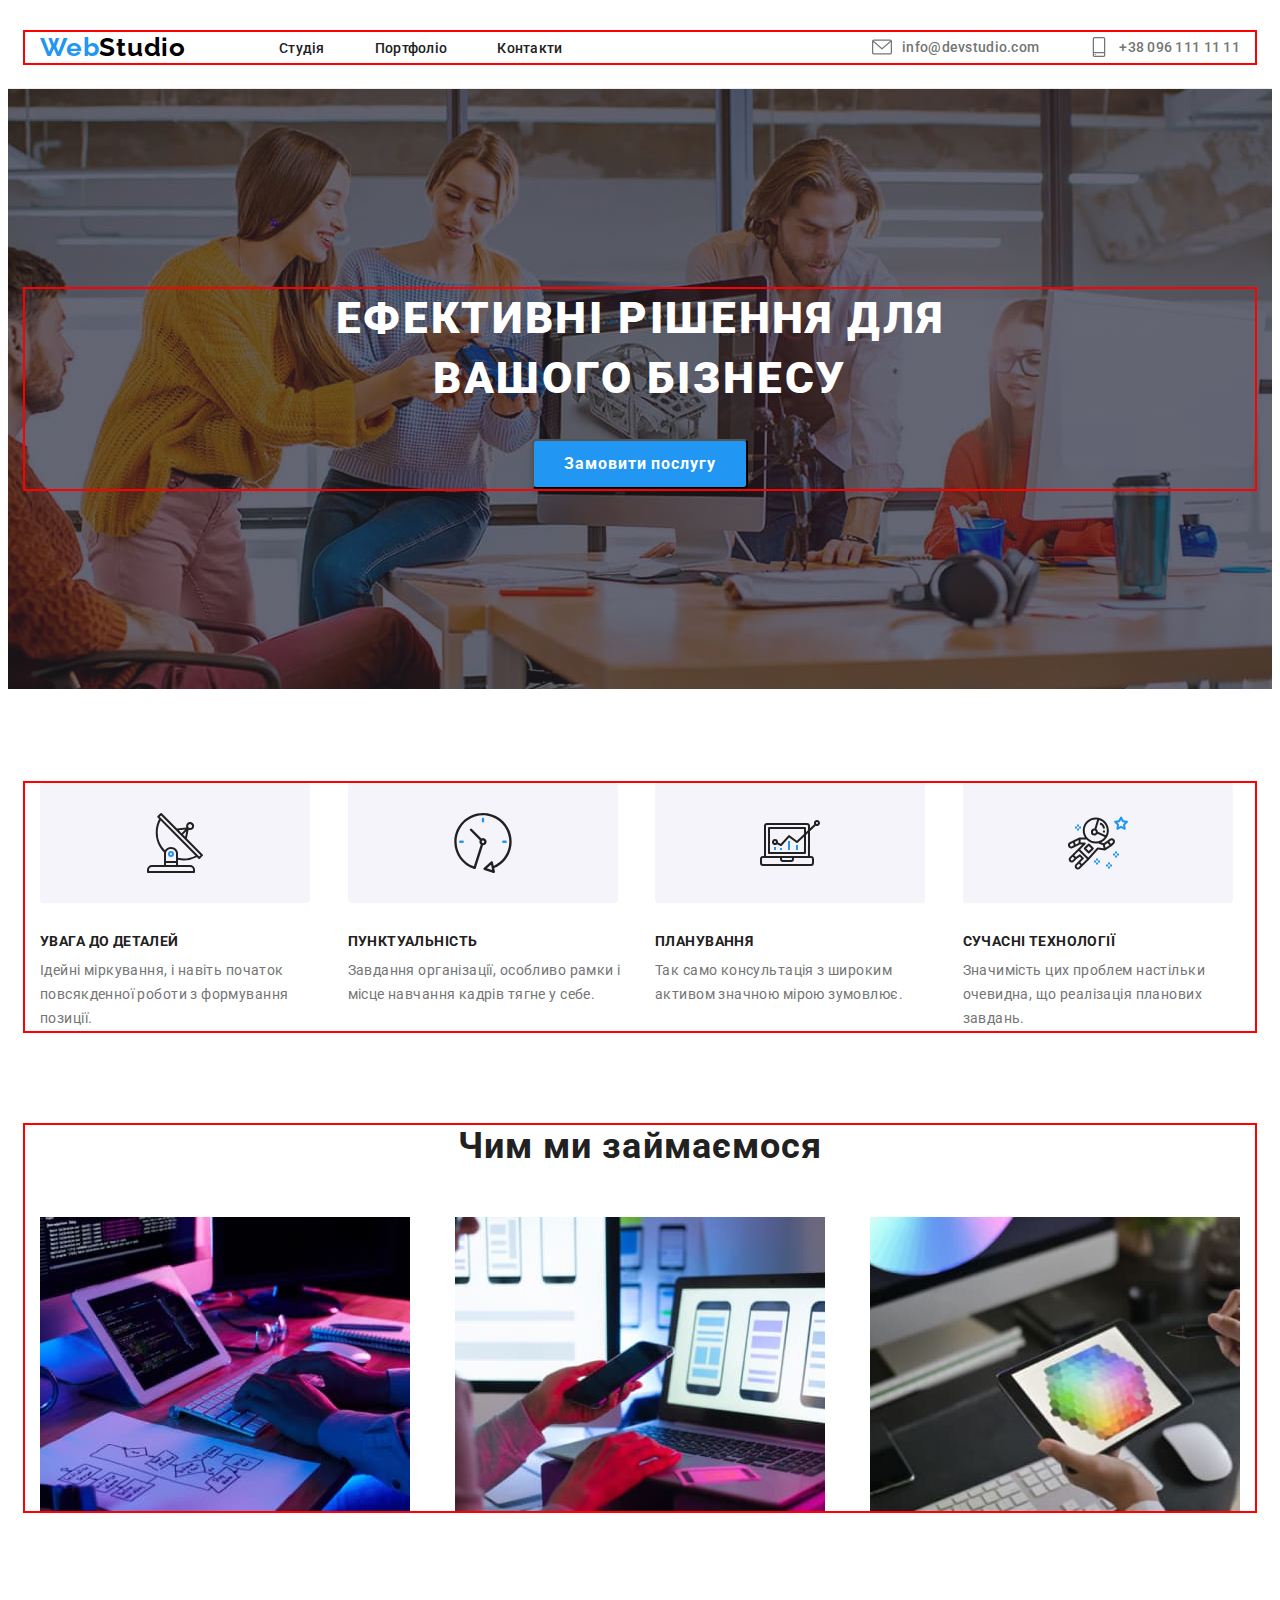
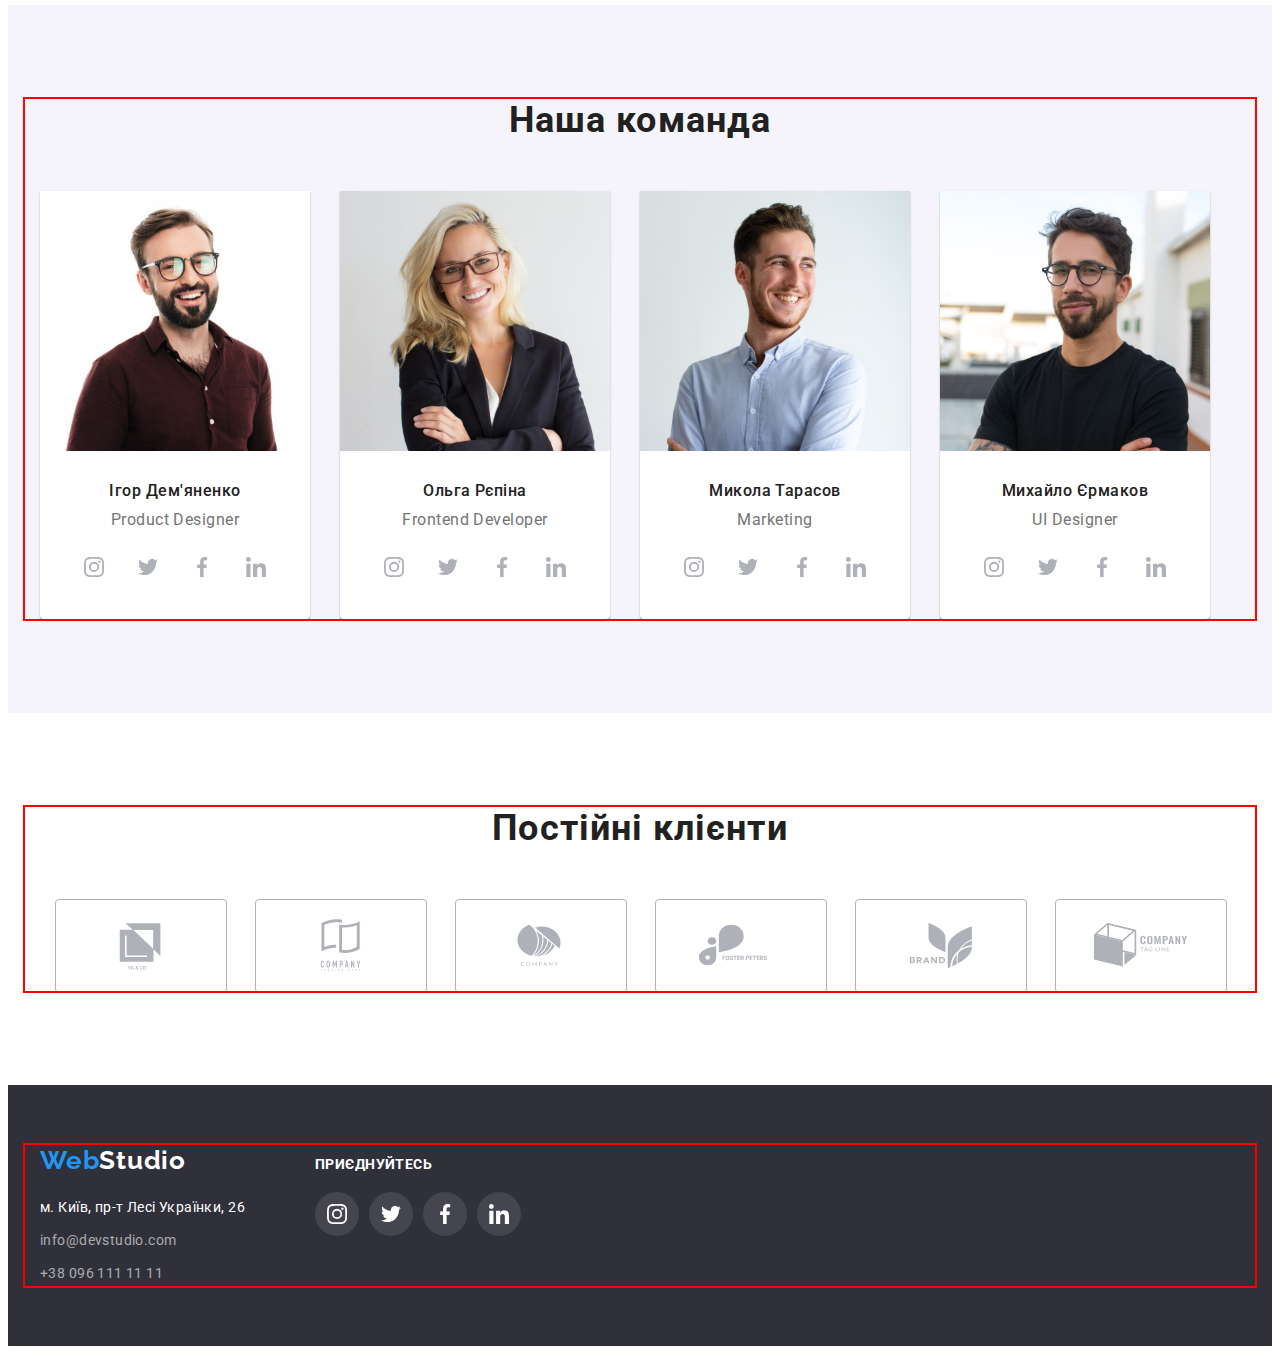
<file: index.html>
<!DOCTYPE html>
<html lang="uk">
<head>
    <meta charset="UTF-8">
    <meta http-equiv="X-UA-Compatible" content="IE=edge">
    <meta name="viewport" content="width=device-width, initial-scale=1.0">
    <title>Home</title>
    <link rel="preconnect" href="https://fonts.googleapis.com">
    <link rel="preconnect" href="https://fonts.gstatic.com" crossorigin>
    <link href="https://fonts.googleapis.com/css2?family=Raleway:wght@700&family=Roboto:wght@400;500;700;900&display=swap" rel="stylesheet">
    <link rel="stylesheet" href="https://cdnjs.cloudflare.com/ajax/libs/modern-normalize/1.1.0/modern-normalize.min.css"
    integrity="sha512-wpPYUAdjBVSE4KJnH1VR1HeZfpl1ub8YT/NKx4PuQ5NmX2tKuGu6U/JRp5y+Y8XG2tV+wKQpNHVUX03MfMFn9Q=="
    crossorigin="anonymous" referrerpolicy="no-referrer" />
    <link rel="stylesheet" href="./css/styles.css">
</head>
<body>
    <header class="header">
        <div class="container header-container">
            <a href="#" class="logo link" lang="en">
            Web<span class="logo-studio">Studio</span>
            </a>
            <nav class="header-upnav">
                <ul class="header-nav">
                    <li><a href="#" class="header-nav-link link">Студія</a></li>
                    <li><a href="./portfolio.html" class="header-nav-link link">Портфоліо</a></li>
                    <li><a href="#" class="header-nav-link link">Контакти</a></li>
                </ul>
            </nav>
                <ul class="header-nav-list">
                    <li class="header-nav-downlist">
                        <a class="header-nav-address link" href="mailto:info@devstudio.com">
                            <svg class="header-soc-icon" width="20" height="20">
                                <use href="./images/icons.svg#icon-envelope"></use>
                            </svg>
                            info@devstudio.com
                        </a>
                    </li>
                    <li class="header-nav-downlist">
                        <a class="header-nav-contact link" href="tel:+380961111111">
                            <svg class="header-soc-icon" width="20" height="20">
                                <use href="./images/icons.svg#icon-smartphone"></use>
                            </svg>
                            +38 096 111 11 11
                        </a>
                    </li>
                </ul>
        </div>
        
    </header>

    <main>
        <section class="hero">
            <div class="container">
                <h1 class="hero-title">Ефективні рішення для <br> вашого бізнесу</h1>
                <button type="button" class="hero-btn">Замовити послугу</button>
            </div>
        </section>
        
        <section class="about">
            <div class="container">
                <ul class="about-uplist">
                    <li class="about-list">
                        <div class="about-link">
                            <svg class="about-icon" width="106" height="60">
                                <use href="./images/icons.svg#icon-antenna"></use>
                            </svg>
                        </div>
                        <h3 class="about-title">УВАГА ДО ДЕТАЛЕЙ</h3>
                        <p class="about-subtitle">Ідейні міркування, і навіть початок повсякденної роботи з формування позиції.</p>
                    </li>
                    <li class="about-list">
                        <div class="about-link">
                            <svg class="about-icon" width="106" height="60">
                                <use href="./images/icons.svg#icon-clock"></use>
                            </svg>
                        </div>
                        <h3 class="about-title">ПУНКТУАЛЬНІСТЬ</h3>
                        <p class="about-subtitle">Завдання організації, особливо рамки і місце навчання кадрів тягне у себе.</p>
                    </li>
                    <li class="about-list">
                        <div class="about-link">
                            <svg class="about-icon" width="106" height="60">
                                <use href="./images/icons.svg#icon-diagram"></use>
                            </svg>
                        </div>
                        <h3 class="about-title">ПЛАНУВАННЯ</h3>
                        <p class="about-subtitle">Так само консультація з широким активом значною мірою зумовлює.</p>
                    </li>
                    <li class="about-list">
                        <div class="about-link">
                            <svg class="about-icon" width="106" height="60">
                                <use href="./images/icons.svg#icon-astronaut"></use>
                            </svg>
                        </div>
                        <h3 class="about-title">СУЧАСНІ ТЕХНОЛОГІЇ</h3>
                        <p class="about-subtitle">Значимість цих проблем настільки очевидна, що реалізація планових завдань.</p>
                    </li>
                </ul>
            </div>
        </section>
        
        <section class="example">
            <div class="container">
                <h2 class="example-title">Чим ми займаємося</h2>
                <ul class="example-list">
                    <li class="example-item"><img src="./images/img.jpg" alt="Розробка" width="370" height="294"></li>
                    <li class="example-item"><img src="./images/img-2.jpg" alt="Розмітка" width="370" height="294"></li>
                    <li class="example-item"><img src="./images/img-3.jpg" alt="Дизайн" width="370" height="294"></li>
                </ul>
            </div>
        </section>
        
        <section class="team">
            <div class="container">
                <h2 class="team-title">Наша команда</h2>
                <ul class="team-uplist">
                    <li class="team-list">
                        <img class="team-item" src="./images/team1.jpg" alt="Ігор Дем'яненко" width="270" height="260">
                        <div class="team-description">
                            <h3 class="team-name">Ігор Дем'яненко</h3>
                            <p class="team-position">Product Designer</p>
                            <ul class="team-soc-list">
                                <li class="team-soc-item">
                                    <a class="team-soc-link link" href="#">
                                        <svg class="team-soc-icon" width="20" height="20">
                                            <use href="./images/icons.svg#icon-instagram"></use>
                                        </svg>
                                    </a>
                                </li>
                                <li class="team-soc-item">
                                    <a class="team-soc-link link" href="#">
                                        <svg class="team-soc-icon" width="20" height="20">
                                            <use href="./images/icons.svg#icon-twitter"></use>
                                        </svg>
                                    </a>
                                </li>
                                <li class="team-soc-item">
                                    <a class="team-soc-link link" href="#">
                                        <svg class="team-soc-icon" width="20" height="20">
                                            <use href="./images/icons.svg#icon-facebook"></use>
                                        </svg>
                                    </a>
                                </li>
                                <li class="team-soc-item">
                                    <a class="team-soc-link link" href="#">
                                        <svg class="team-soc-icon" width="20" height="20">
                                            <use href="./images/icons.svg#icon-linkedin"></use>
                                        </svg>
                                    </a>
                                </li>
                            </ul>
                        </div>
                    </li>
                    <li class="team-list">
                        <img class="team-item" src="./images/team2.jpg" alt="Ольга Рєпіна" width="270" height="260">
                        <div class="team-description">
                            <h3 class="team-name">Ольга Рєпіна</h3>
                            <p class="team-position">Frontend Developer</p>
                            <ul class="team-soc-list">
                                <li class="team-soc-item">
                                    <a class="team-soc-link link" href="#">
                                        <svg class="team-soc-icon" width="20" height="20">
                                            <use href="./images/icons.svg#icon-instagram"></use>
                                        </svg>
                                    </a>
                                </li>
                                <li class="team-soc-item">
                                    <a class="team-soc-link link" href="#">
                                        <svg class="team-soc-icon" width="20" height="20">
                                            <use href="./images/icons.svg#icon-twitter"></use>
                                        </svg>
                                    </a>
                                </li>
                                <li class="team-soc-item">
                                    <a class="team-soc-link link" href="#">
                                        <svg class="team-soc-icon" width="20" height="20">
                                            <use href="./images/icons.svg#icon-facebook"></use>
                                        </svg>
                                    </a>
                                </li>
                                <li class="team-soc-item">
                                    <a class="team-soc-link link" href="#">
                                        <svg class="team-soc-icon" width="20" height="20">
                                            <use href="./images/icons.svg#icon-linkedin"></use>
                                        </svg>
                                    </a>
                                </li>
                            </ul>
                        </div>
                    </li>
                    <li class="team-list">
                        <img class="team-item" src="./images/team3.jpg" alt="Микола Тарасов" width="270" height="260">
                        <div class="team-description">
                            <h3 class="team-name">Микола Тарасов</h3>
                            <p class="team-position">Marketing</p>
                            <ul class="team-soc-list">
                                <li class="team-soc-item">
                                    <a class="team-soc-link link" href="#">
                                        <svg class="team-soc-icon" width="20" height="20">
                                            <use href="./images/icons.svg#icon-instagram"></use>
                                        </svg>
                                    </a>
                                </li>
                                <li class="team-soc-item">
                                    <a class="team-soc-link link" href="#">
                                        <svg class="team-soc-icon" width="20" height="20">
                                            <use href="./images/icons.svg#icon-twitter"></use>
                                        </svg>
                                    </a>
                                </li>
                                <li class="team-soc-item">
                                    <a class="team-soc-link link" href="#">
                                        <svg class="team-soc-icon" width="20" height="20">
                                            <use href="./images/icons.svg#icon-facebook"></use>
                                        </svg>
                                    </a>
                                </li>
                                <li class="team-soc-item">
                                    <a class="team-soc-link link" href="#">
                                        <svg class="team-soc-icon" width="20" height="20">
                                            <use href="./images/icons.svg#icon-linkedin"></use>
                                        </svg>
                                    </a>
                                </li>
                            </ul>
                        </div>
                    </li>
                    <li class="team-list">
                        <img class="team-item" src="./images/team4.jpg" alt="Михайло Єрмаков" width="270" height="260">
                        <div class="team-description">
                            <h3 class="team-name">Михайло Єрмаков</h3>
                            <p class="team-position">UI Designer</p>
                            <ul class="team-soc-list">
                                <li class="team-soc-item">
                                    <a class="team-soc-link link" href="#">
                                        <svg class="team-soc-icon" width="20" height="20">
                                            <use href="./images/icons.svg#icon-instagram"></use>
                                        </svg>
                                    </a>
                                </li>
                                <li class="team-soc-item">
                                    <a class="team-soc-link link" href="#">
                                        <svg class="team-soc-icon" width="20" height="20">
                                            <use href="./images/icons.svg#icon-twitter"></use>
                                        </svg>
                                    </a>
                                </li>
                                <li class="team-soc-item">
                                    <a class="team-soc-link link" href="#">
                                        <svg class="team-soc-icon" width="20" height="20">
                                            <use href="./images/icons.svg#icon-facebook"></use>
                                        </svg>
                                    </a>
                                </li>
                                <li class="team-soc-item">
                                    <a class="team-soc-link link" href="#">
                                        <svg class="team-soc-icon" width="20" height="20">
                                            <use href="./images/icons.svg#icon-linkedin"></use>
                                        </svg>
                                    </a>
                                </li>
                            </ul>
                        </div>
                    </li>
                </ul>
            </div>
        </section>
    </main>

    <section class="custom">
        <div class="container">
        <h2 class="custom-title">Постійні клієнти</h2>
            <ul class="custom-list">
                <li class="custom-item">
                    <a class="custom-link link" href="#">
                        <svg class="custom-icon" width="106" height="60">
                            <use href="./images/icons.svg#icon-logo1"></use>
                        </svg>
                    </a>
                </li>
                <li class="custom-item">
                    <a class="custom-link link" href="#">
                        <svg class="custom-icon" width="106" height="60">
                            <use href="./images/icons.svg#icon-logo2"></use>
                        </svg>
                    </a>
                </li>
                <li class="custom-item">
                    <a class="custom-link link" href="#">
                        <svg class="custom-icon" width="106" height="60">
                            <use href="./images/icons.svg#icon-logo3"></use>
                        </svg>
                    </a>
                </li>
                <li class="custom-item">
                    <a class="custom-link link" href="#">
                        <svg class="custom-icon" width="106" height="60">
                            <use href="./images/icons.svg#icon-logo4"></use>
                        </svg>
                    </a>
                </li>
                <li class="custom-item">
                    <a class="custom-link link" href="#">
                        <svg class="custom-icon" width="106" height="60">
                            <use href="./images/icons.svg#icon-logo5"></use>
                        </svg>
                    </a>
                </li>
                <li class="custom-item">
                    <a class="custom-link link" href="#">
                        <svg class="custom-icon" width="106" height="60">
                            <use href="./images/icons.svg#icon-logo6"></use>
                        </svg>
                    </a>
                </li>
            </ul>
        </div>
    </section>

    <footer class="footer">
        <div class="container">
            <address class="footer-address">
                <div>
                    <a class="logo-footer link" href="./index.html">
                        Web<span class="logo-studio-footer">Studio</span>
                    </a>
                    <ul class="footer-address-list">
                        <li class="footer-contact">
                            <a class="footer-contact-address link" href="https://goo.gl/maps/bJUDp4eKKRwuamcF7" target="_blank"
                                rel="noopener noreferrer">м. Київ, пр-т Лесі Українки, 26</a>
                        </li>
                        <li class="footer-contact">
                            <a class="footer-contact-link link" href="mailto:info@devstudio.com">info@devstudio.com</a>
                        </li>
                        <li class="footer-contact">
                            <a class="footer-contact-link link" href="tel:+380961111111">+38 096 111 11 11</a>
                        </li>
                    </ul>
                </div>
                <div class="footer-soc">
                    <h2 class="footer-title">приєднуйтесь</h2>
                    <ul class="team-soc-list">
                        <li class="footer-soc-item">
                            <a class="footer-soc-link link" href="#">
                                <svg class="footer-soc-icon" width="20" height="20">
                                    <use href="./images/icons.svg#icon-instagram"></use>
                                </svg>
                            </a>
                        </li>
                        <li class="footer-soc-item">
                            <a class="footer-soc-link link" href="#">
                                <svg class="footer-soc-icon" width="20" height="20">
                                    <use href="./images/icons.svg#icon-twitter"></use>
                                </svg>
                            </a>
                        </li>
                        <li class="footer-soc-item">
                            <a class="footer-soc-link link" href="#">
                                <svg class="footer-soc-icon" width="20" height="20">
                                    <use href="./images/icons.svg#icon-facebook"></use>
                                </svg>
                            </a>
                        </li>
                        <li class="footer-soc-item">
                            <a class="footer-soc-link link" href="#">
                                <svg class="footer-soc-icon" width="20" height="20">
                                    <use href="./images/icons.svg#icon-linkedin"></use>
                                </svg>
                            </a>
                        </li>
                    </ul>
                </div>
            </address>
        </div>
    </footer>
    
</body>

</html
</file>
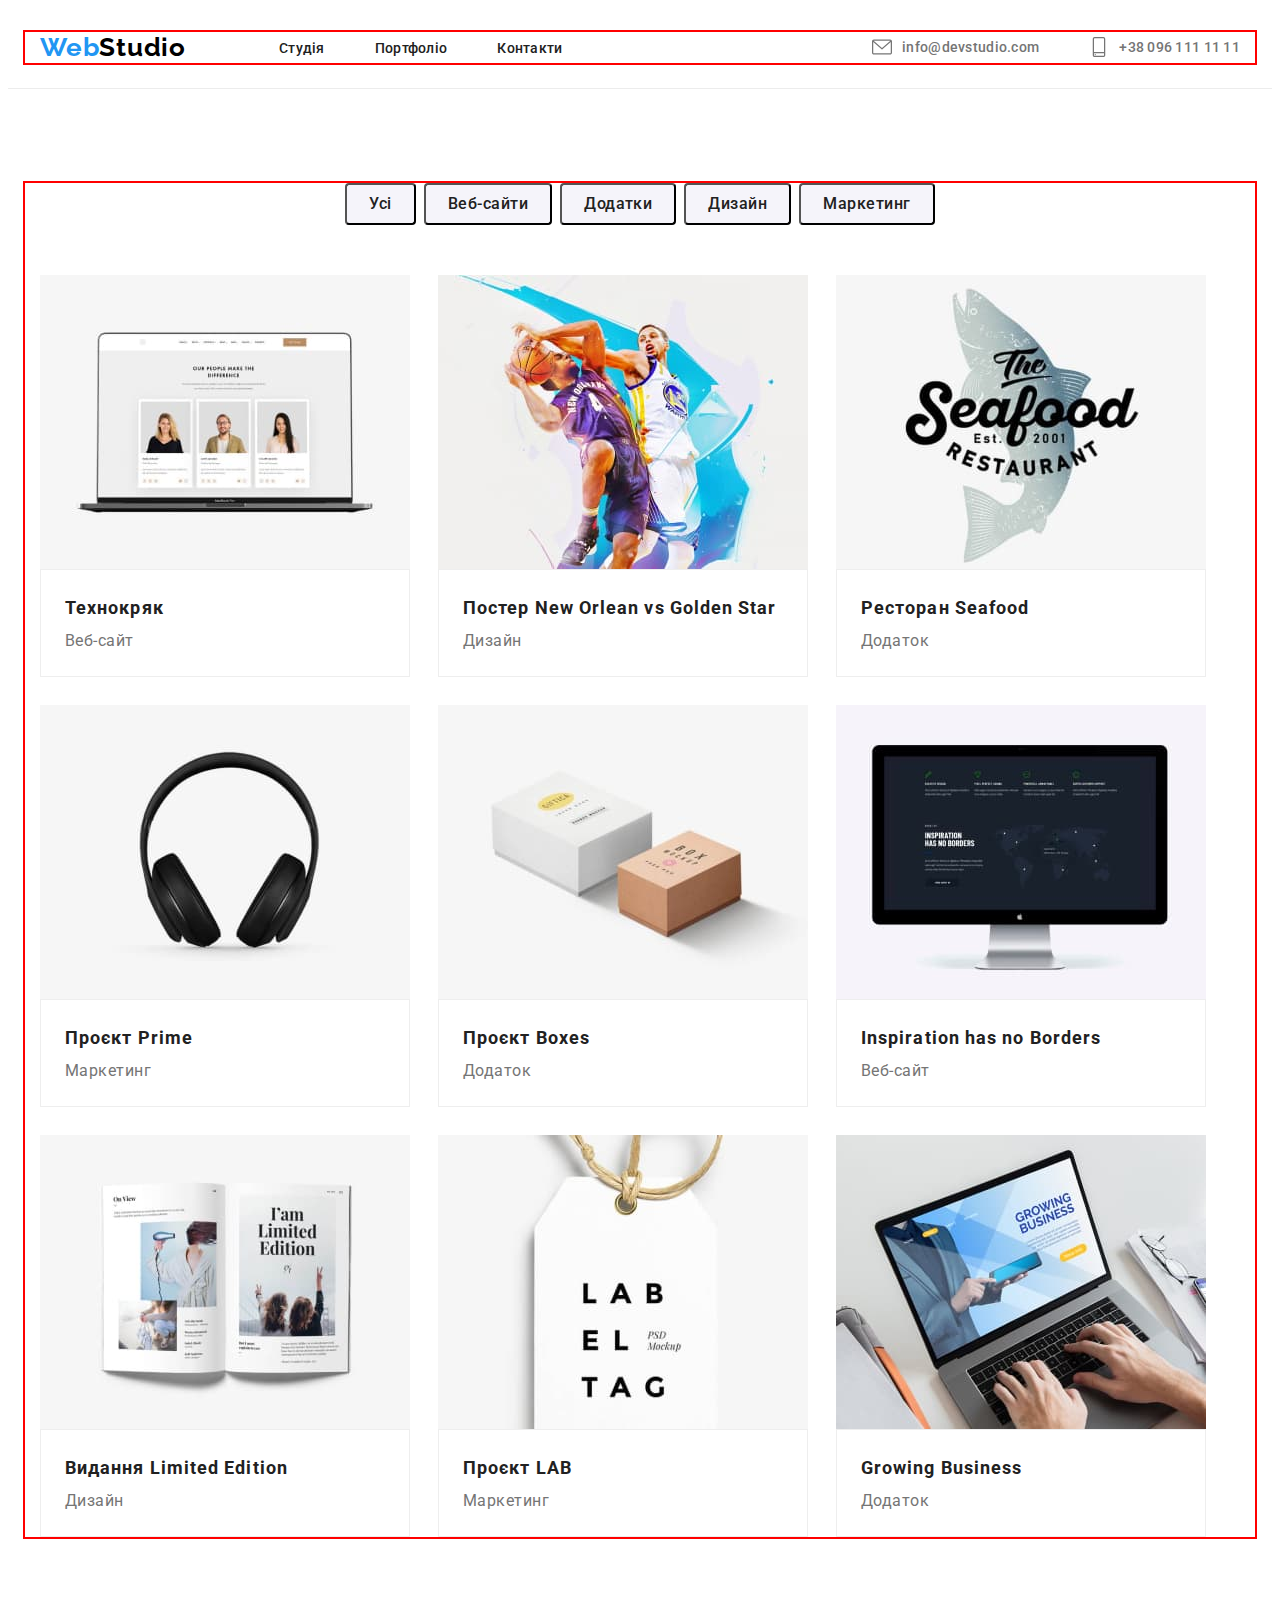
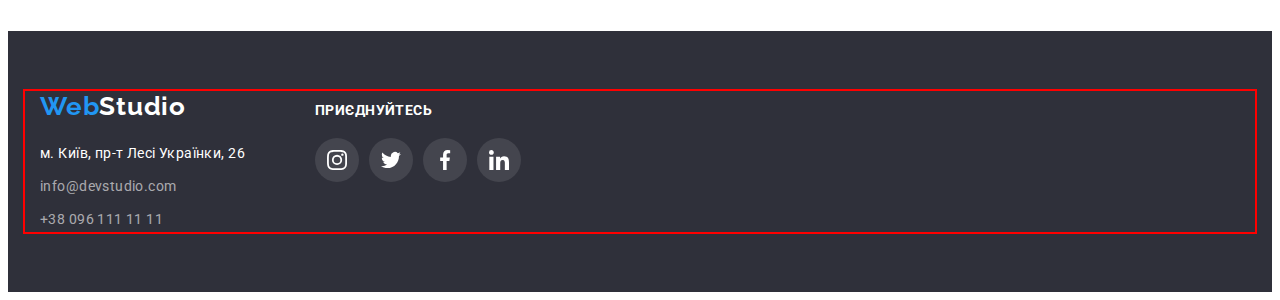
<file: portfolio.html>
<!DOCTYPE html>
<html lang="uk">
<head>
    <meta charset="UTF-8">
    <meta http-equiv="X-UA-Compatible" content="IE=edge">
    <meta name="viewport" content="width=device-width, initial-scale=1.0">
    <title>Portfolio</title>
    <link rel="preconnect" href="https://fonts.googleapis.com">
    <link rel="preconnect" href="https://fonts.gstatic.com" crossorigin>
    <link href="https://fonts.googleapis.com/css2?family=Raleway:wght@700&family=Roboto:wght@400;500;700;900&display=swap" rel="stylesheet">
    <link rel="stylesheet" href="https://cdnjs.cloudflare.com/ajax/libs/modern-normalize/1.1.0/modern-normalize.min.css"
    integrity="sha512-wpPYUAdjBVSE4KJnH1VR1HeZfpl1ub8YT/NKx4PuQ5NmX2tKuGu6U/JRp5y+Y8XG2tV+wKQpNHVUX03MfMFn9Q=="
    crossorigin="anonymous" referrerpolicy="no-referrer" />
    <link rel="stylesheet" href="./css/styles.css">
</head>
<body>
    <header class="header">
        <div class="container header-container">
            <a href="./index.html" class="logo link" lang="en">
                Web<span class="logo-studio">Studio</span>
            </a>
            <nav class="header-upnav">
                <ul class="header-nav">
                    <li><a href="./index.html" class="header-nav-link link">Студія</a></li>
                    <li><a href="#" class="header-nav-link link">Портфоліо</a></li>
                    <li><a href="#" class="header-nav-link link">Контакти</a></li>
                </ul>
            </nav>
            <ul class="header-nav-list">
                <li class="header-nav-downlist">
                    <a class="header-nav-address link" href="mailto:info@devstudio.com">
                        <svg class="header-soc-icon" width="20" height="20">
                            <use href="./images/icons.svg#icon-envelope"></use>
                        </svg>
                        info@devstudio.com
                    </a>
                </li>
                <li class="header-nav-downlist">
                    <a class="header-nav-contact link" href="tel:+380961111111">
                        <svg class="header-soc-icon" width="20" height="20">
                            <use href="./images/icons.svg#icon-smartphone"></use>
                        </svg>
                        +38 096 111 11 11
                    </a>
                </li>
            </ul>
        </div>
    </header>
    
    <main>
        <section class="portfolio">
        <div class="container">
            <ul class="all-btn">
                <li><button class="portfolio-btn" type="button">Усі</button>
                </li>
                <li><button class="portfolio-btn" type="button">Веб-сайти</button>
                </li>
                <li><button class="portfolio-btn" type="button">Додатки</button>
                </li>
                <li><button class="portfolio-btn" type="button">Дизайн</button>
                </li>
                <li><button class="portfolio-btn" type="button">Маркетинг</button>
                </li>
            </ul>
            
                <ul class="portfolio-uplist">
                    <a class="portfolio-link link" href="#">
                        <li class="portfolio-list">
                            <img class="portfolio-item" src="./images/img1.jpg" alt="Веб-сайт" width="370" height="294">
                            <div class="under-photo">
                                <h2 class="portfolio-title">Технокряк</h2>
                                <p class="portfolio-text">Веб-сайт</p>
                            </div>
                        </li>
                    </a>
                    <a class="portfolio-link link" href="#">
                        <li class="portfolio-list">
                            <img class="portfolio-item" src="./images/img2.jpg" alt="Дизайн"  width="370" height="294">
                            <div class="under-photo">
                                <h2 class="portfolio-title">Постер New Orlean vs Golden Star</h2>
                                <p class="portfolio-text">Дизайн</p>
                            </div>
                        </li>
                    </a>
                    <a class="portfolio-link link" href="#">
                        <li class="portfolio-list">
                            <img class="portfolio-item" src="./images/img3.jpg" alt="Додаток"  width="370" height="294">
                            <div class="under-photo">
                                <h2 class="portfolio-title">Ресторан Seafood</h2>
                                <p class="portfolio-text">Додаток</p>
                            </div>
                        </li>
                    </a>
                    <a class="portfolio-link link" href="#">
                        <li class="portfolio-list">
                            <img class="portfolio-item" src="./images/img4.jpg" alt="Маркетинг"  width="370" height="294">
                            <div class="under-photo">
                                <h2 class="portfolio-title">Проєкт Prime</h2>
                                <p class="portfolio-text">Маркетинг</p>
                            </div>
                        </li>
                    </a>
                    <a class="portfolio-link link" href="#">
                        <li class="portfolio-list">
                            <img class="portfolio-item" src="./images/img5.jpg" alt="Додаток" width="370" height="294">
                            <div class="under-photo">
                                <h2 class="portfolio-title">Проєкт Boxes</h2>
                                <p class="portfolio-text">Додаток</p>
                            </div>
                        </li>
                    </a>
                    <a class="portfolio-link link" href="#">
                        <li class="portfolio-list">
                            <img class="portfolio-item" src="./images/img6.jpg" alt="Веб-сайт" width="370" height="294">
                            <div class="under-photo">
                                <h2 class="portfolio-title">Inspiration has no Borders</h2>
                                <p class="portfolio-text">Веб-сайт</p>
                            </div>
                        </li>
                    </a>
                    <a class="portfolio-link link" href="#">
                        <li class="portfolio-list">
                            <img class="portfolio-item" src="./images/img7.jpg" alt="Дизайн" width="370" height="294">
                            <div class="under-photo">
                                <h2 class="portfolio-title">Видання Limited Edition</h2>
                                <p class="portfolio-text">Дизайн</p>
                            </div>
                        </li>
                    </a>
                    <a class="portfolio-link link" href="#">
                        <li class="portfolio-list">
                            <img class="portfolio-item" src="./images/img8.jpg" alt="Маркетинг" width="370" height="294">
                            <div class="under-photo">
                                <h2 class="portfolio-title">Проєкт LAB</h2>
                                <p class="portfolio-text">Маркетинг</p>
                            </div>
                        </li>
                    </a>
                    <a class="portfolio-link link" href="#">
                        <li class="portfolio-list">
                            <img class="portfolio-item" src="./images/img9.jpg" alt="Додаток" width="370" height="294">
                            <div class="under-photo">
                                <h2 class="portfolio-title">Growing Business</h2>
                                <p class="portfolio-text">Додаток</p>
                            </div>
                        </li>
                    </a>
                </ul>
        </div>
        </section>
    </main>
    
    <footer class="footer">
        <div class="container">
            <address class="footer-address">
                <div>
                    <a class="logo-footer link" href="./index.html">
                        Web<span class="logo-studio-footer">Studio</span>
                    </a>
                    <ul class="footer-address-list">
                        <li class="footer-contact">
                            <a class="footer-contact-address link" href="https://goo.gl/maps/bJUDp4eKKRwuamcF7"
                                target="_blank" rel="noopener noreferrer">м. Київ, пр-т Лесі Українки, 26</a>
                        </li>
                        <li class="footer-contact">
                            <a class="footer-contact-link link" href="mailto:info@devstudio.com">info@devstudio.com</a>
                        </li>
                        <li class="footer-contact">
                            <a class="footer-contact-link link" href="tel:+380961111111">+38 096 111 11 11</a>
                        </li>
                    </ul>
                </div>
                <div class="footer-soc">
                    <h2 class="footer-title">приєднуйтесь</h2>
                    <ul class="team-soc-list">
                        <li class="footer-soc-item">
                            <a class="footer-soc-link link" href="#">
                                <svg class="footer-soc-icon" width="20" height="20">
                                    <use href="./images/icons.svg#icon-instagram"></use>
                                </svg>
                            </a>
                        </li>
                        <li class="footer-soc-item">
                            <a class="footer-soc-link link" href="#">
                                <svg class="footer-soc-icon" width="20" height="20">
                                    <use href="./images/icons.svg#icon-twitter"></use>
                                </svg>
                            </a>
                        </li>
                        <li class="footer-soc-item">
                            <a class="footer-soc-link link" href="#">
                                <svg class="footer-soc-icon" width="20" height="20">
                                    <use href="./images/icons.svg#icon-facebook"></use>
                                </svg>
                            </a>
                        </li>
                        <li class="footer-soc-item">
                            <a class="footer-soc-link link" href="#">
                                <svg class="footer-soc-icon" width="20" height="20">
                                    <use href="./images/icons.svg#icon-linkedin"></use>
                                </svg>
                            </a>
                        </li>
                    </ul>
                </div>
            </address>
        </div>
    </footer>
</body>
</html>
</file>
<file: css/styles.css>
:root{
--title-color: #212121;
--subtitle-color: #757575;
--blue-active-color: #2196F3;
--white-title-color: #FFFFFF;
--white-btm-color: #FFFFFF;
--fill-icons-color: #AFB1B8;
}
h1,
h2,
h3,
h4,
h5,
h6,
p {
    margin: 0;
}

ul {
    list-style: none;
    margin: 0;
    padding: 0;
}

img {
    display: block;
}

body{
    font-family: 'Roboto', sans-serif;
}
.link {
    text-decoration: none;
}
.logo{
    font-family: 'Raleway';
    font-style: normal;
    font-weight: 700;
    font-size: 26px;
    line-height: 1.1923;
    letter-spacing: 0.03em;
    color: #2196F3;
    
    margin-right: 93px;
}

.logo-studio {
    color: #000000;
}
.logo-studio-footer {
    color: #FFFFFF;
}

.container {
    width: 1200px;
    padding-left: 15px;
    padding-right: 15px;
    margin: 0 auto;
    outline: 2px solid red;
}

/* ------------HEADER-------------- */

.header-container{
    display: flex;
    align-items: center;
}

.header {
    padding-top: 24px;
    padding-bottom: 25px;
    border-bottom: 1px solid rgba(236, 236, 236, 1);
}

.header-upnav {
    display: flex;
}

.header-nav {
    list-style: none;
    display: flex;
    gap: 50px;
}


.header-nav-link {
    font-weight: 500;
    font-size: 14px;
    line-height: 1.1428;
    letter-spacing: 0.02em;
    color: var(--title-color);
    text-decoration: none;
}
.header-nav-link:hover,
.header-nav-link:focus{
    color: var(--blue-active-color);
}

.header-nav-list {
    display: flex;
    margin-left: auto;
}

.header-nav-downlist {
}


.header-nav-address {
    font-weight: 500;
    font-size: 14px;
    line-height: 1.1428;
    letter-spacing: 0.02em;
    color: var(--subtitle-color);
    margin-right: 50px;
    display: flex;
    align-items: center;
    }

.header-soc-icon {
fill: #757575;
margin-right: 10px;
}

.header-nav-address:hover,
.header-nav-address:focus {
color: var(--blue-active-color);
}

.header-nav-address:hover .header-soc-icon,
.header-nav-address:focus .header-soc-icon {
    fill: var(--blue-active-color);
}

.header-nav-contact {
    font-weight: 500;
    font-size: 14px;
    line-height: 1.1428;
    letter-spacing: 0.02em;
    color: var(--subtitle-color);
    display: flex;
    align-items: center;
}

.header-nav-contact:hover,
.header-nav-contact:focus {
color: var(--blue-active-color);
}

.header-nav-contact:hover .header-soc-icon,
.header-nav-contact:focus .header-soc-icon {
    fill: var(--blue-active-color);
}
/* ------------HERO-------------- */

.hero{
background-image: linear-gradient(rgba(47, 48, 58, 0.4),
    rgba(47, 48, 58, 0.4)),
    url(../images/hero_image.jpg);

    background-position: center;
    background-size: cover;
    margin: 0 auto;

    padding-top: 200px;
    padding-bottom: 200px;
}

.hero-title {
    font-weight: 900;
    font-size: 44px;
    line-height: 1.3636;
    text-align: center;
    letter-spacing: 0.06em;
    color: var(--white-title-color);
    text-transform: uppercase;
    margin-bottom: 30px;
}
.hero-btn {
    font-family: inherit;
    font-weight: 700;
    font-size: 16px;
    line-height: 1.875;
    display: flex;
    align-items: center;
    text-align: center;
    letter-spacing: 0.06em;
    color: var(--white-btm-color);
    background: #2196F3;
    box-shadow: 0px 4px 4px rgba(0, 0, 0, 0.15);
    border-radius: 4px;
    cursor: pointer;
    display: block;
    margin: 0 auto;
    width: 216px;
    height: 50px;
}

/* ------------ABOUT-------------- */

.about {
    padding-top: 94px;
    padding-bottom: 94px;
}

.about-uplist {
    display: flex;
    gap: 30px;
}

.about-list {
    flex-basis: calc((100% - 90px) / 4);
}

.about-title {
    font-size: 14px;
    line-height: 1.1428;
    letter-spacing: 0.03em;
    text-transform: uppercase;
    color: var(--title-color);
    margin-bottom: 10px;
}
.about-subtitle {
    font-size: 14px;
    line-height: 1.7142;
    letter-spacing: 0.03em;
    color: var(--subtitle-color);
}

.about-link {
    width: 270px;
    height: 120px;
    background: #F5F4FA;
    border-radius: 4px;
    display: flex;
    align-items: center;
    justify-content: center;
    margin-bottom: 30px;
}

.about-icon {
}

/* ------------EXAMPLE-------------- */

.example {
    padding-bottom: 94px;
}
.example-title {
    font-size: 36px;
    line-height: 1.17;
    text-align: center;
    letter-spacing: 0.03em;
    color: var(--title-color);
    margin-bottom: 50px;
}
.example-list {
    display: flex;
    justify-content: space-between;
}


.example-item {}

/* ------------TEAM-------------- */

.team {
    background: #F5F4FA;
    padding-top: 94px;
    padding-bottom: 94px;
}
.team-title {
    font-size: 36px;
    line-height: 1.17;
    text-align: center;
    letter-spacing: 0.03em;
    color: var(--title-color);
    margin-bottom: 50px;
}
.team-uplist {
    display: flex;
    gap: 30px;
}

.team-list {
    background-color: #FFFFFF;
    box-shadow: 0px 1px 3px rgba(0, 0, 0, 0.12), 0px 1px 1px rgba(0, 0, 0, 0.14), 0px 2px 1px rgba(0, 0, 0, 0.2);
    border-radius: 0px 0px 4px 4px;
}

.team-item {
}

.team-description {
    padding-top: 30px;
    padding-bottom: 30px;
}

.team-name {
    font-weight: 500;
    font-size: 16px;
    line-height: 1.1875;
    text-align: center;
    letter-spacing: 0.03em;
    color: var(--title-color);
    margin-bottom: 10px;
}
.team-position {
    font-size: 16px;
    line-height: 1.1875;
    text-align: center;
    letter-spacing: 0.03em;
    color: var(--subtitle-color);
    margin-bottom: 16px;
}

.team-soc-list {
    display: flex;
    justify-content: center;
    gap: 10px;
}

.team-soc-item {
    width: 44px;
    height: 44px;
}

.team-soc-link {
    width: 100%;
    height: 100%;
    background-color: #FFFFFF;
    border-radius: 50%;
    display: flex;
    align-items: center;
    justify-content: center;
}

.team-soc-icon {
    fill: var(--fill-icons-color);
}

.team-soc-link:hover,
.team-soc-link:focus {
    background-color: var(--blue-active-color);
}

.team-soc-link:hover .team-soc-icon,
.team-soc-link:focus .team-soc-icon {
    fill: #FFFFFF;
}

/* ------------Custom-------------- */

.custom {
    background: #FFFFFF;
    padding-top: 94px;
    padding-bottom: 94px;
}

.custom-title {
    font-size: 36px;
    line-height: 1.17;
    text-align: center;
    letter-spacing: 0.03em;
    color: var(--title-color);
    margin-bottom: 50px;
}

.custom-list {
    display: flex;
    justify-content: center;
    gap: 30px;
}

.custom-item {
    width: 170px;
    height: 92px;
}

.custom-link {
    width: 100%;
    height: 100%;
    border: 1px solid #AFB1B8;
    border-radius: 4px;
    display: flex;
    align-items: center;
    justify-content: center;
}

.custom-icon {
fill: var(--fill-icons-color);
}

.custom-link:hover,
.custom-link:focus {
    border-color: #2196F3;
}

.custom-link:hover .custom-icon,
.custom-link:focus .custom-icon {
    fill: var(--blue-active-color);
}


/* ------------FOOTER-------------- */

.footer {
background: #2F303A;
padding-top: 60px;
padding-bottom: 60px;
}

.logo-footer {
    font-family: 'Raleway';
    font-style: normal;
    font-weight: 700;
    font-size: 26px;
    line-height: 1.1923;
    letter-spacing: 0.03em;
    color: #2196F3;
}

.footer-address {
    display: flex;
    align-items: baseline;
}

.footer-address-list{
    margin-top: 20px;
}

.footer-contact {
    font-size: 14px;
    line-height: 1.7142;
    letter-spacing: 0.03em;
    font-style: normal;
    margin-top: 9px;
}

.footer-contact-address {
color: #FFFFFF;
}
.footer-contact-link{
    color: rgba(255, 255, 255, 0.6)
}

.footer-soc {
    margin-left: 70px;
}

.footer-title {
    font-style: normal;
    font-size: 14px;
    line-height: 1.1428;
    letter-spacing: 0.03em;
    text-transform: uppercase;
    color: #FFFFFF;
    margin-bottom: 20px;
}

.team-soc-list {
    display: flex;
    justify-content: center;
    gap: 10px;
}

.footer-soc-item {
    width: 44px;
    height: 44px;
}

.footer-soc-link {
    width: 100%;
    height: 100%;
    background-color: rgba(255, 255, 255, 0.1);
    border-radius: 50%;
    display: flex;
    align-items: center;
    justify-content: center;
}

.footer-soc-icon {
fill: #FFFFFF;
}

.footer-soc-link:hover,
.footer-soc-link:focus {
    background-color: var(--blue-active-color);
}

/* ------------PORTFOLIO-------------- */

.portfolio {
    padding-top: 94px;
    padding-bottom: 94px;
}
.all-btn {
    margin-bottom: 50px;

    display: flex;
    gap: 8px;
    justify-content: center;
}

.portfolio-btn {
    font-family: 'Roboto';
    font-style: normal;
    font-weight: 500;
    font-size: 16px;
    line-height: 1.625;
    text-align: center;
    letter-spacing: 0.03em;
    color: #212121;
    cursor: pointer;
    background: #F5F4FA;
    border-radius: 4px;
    padding: 6px 22px 6px 22px;
}
.portfolio-btn:hover,
.portfolio-btn:focus{
background: #2196F3;
box-shadow: 0px 3px 1px rgba(0, 0, 0, 0.1), 0px 1px 2px rgba(0, 0, 0, 0.08), 0px 2px 2px rgba(0, 0, 0, 0.12);
border-radius: 4px;
color: #FFFFFF;
}

.portfolio-uplist {
    display: flex;
    gap: 28px;
    flex-wrap: wrap;
}

.portfolio-list {
}

.portfolio-link {
}

.portfolio-link:hover,
.portfolio-link:focus {
    border: 1px solid #EEEEEE;
    box-shadow: 0px 1px 1px rgba(0, 0, 0, 0.12), 0px 4px 4px rgba(0, 0, 0, 0.06), 1px 4px 6px rgba(0, 0, 0, 0.16);
}


.portfolio-item {}

.under-photo {
    padding: 20px 24px;
    border: 1px solid #EEEEEE;
}

.portfolio-title {
    font-size: 18px;
    line-height: 2;
    letter-spacing: 0.06em;
    color: var(--title-color);
}
.portfolio-text {
    font-size: 16px;
    line-height: 1.875;
    letter-spacing: 0.03em;
    color: var(--subtitle-color);
}
</file>
